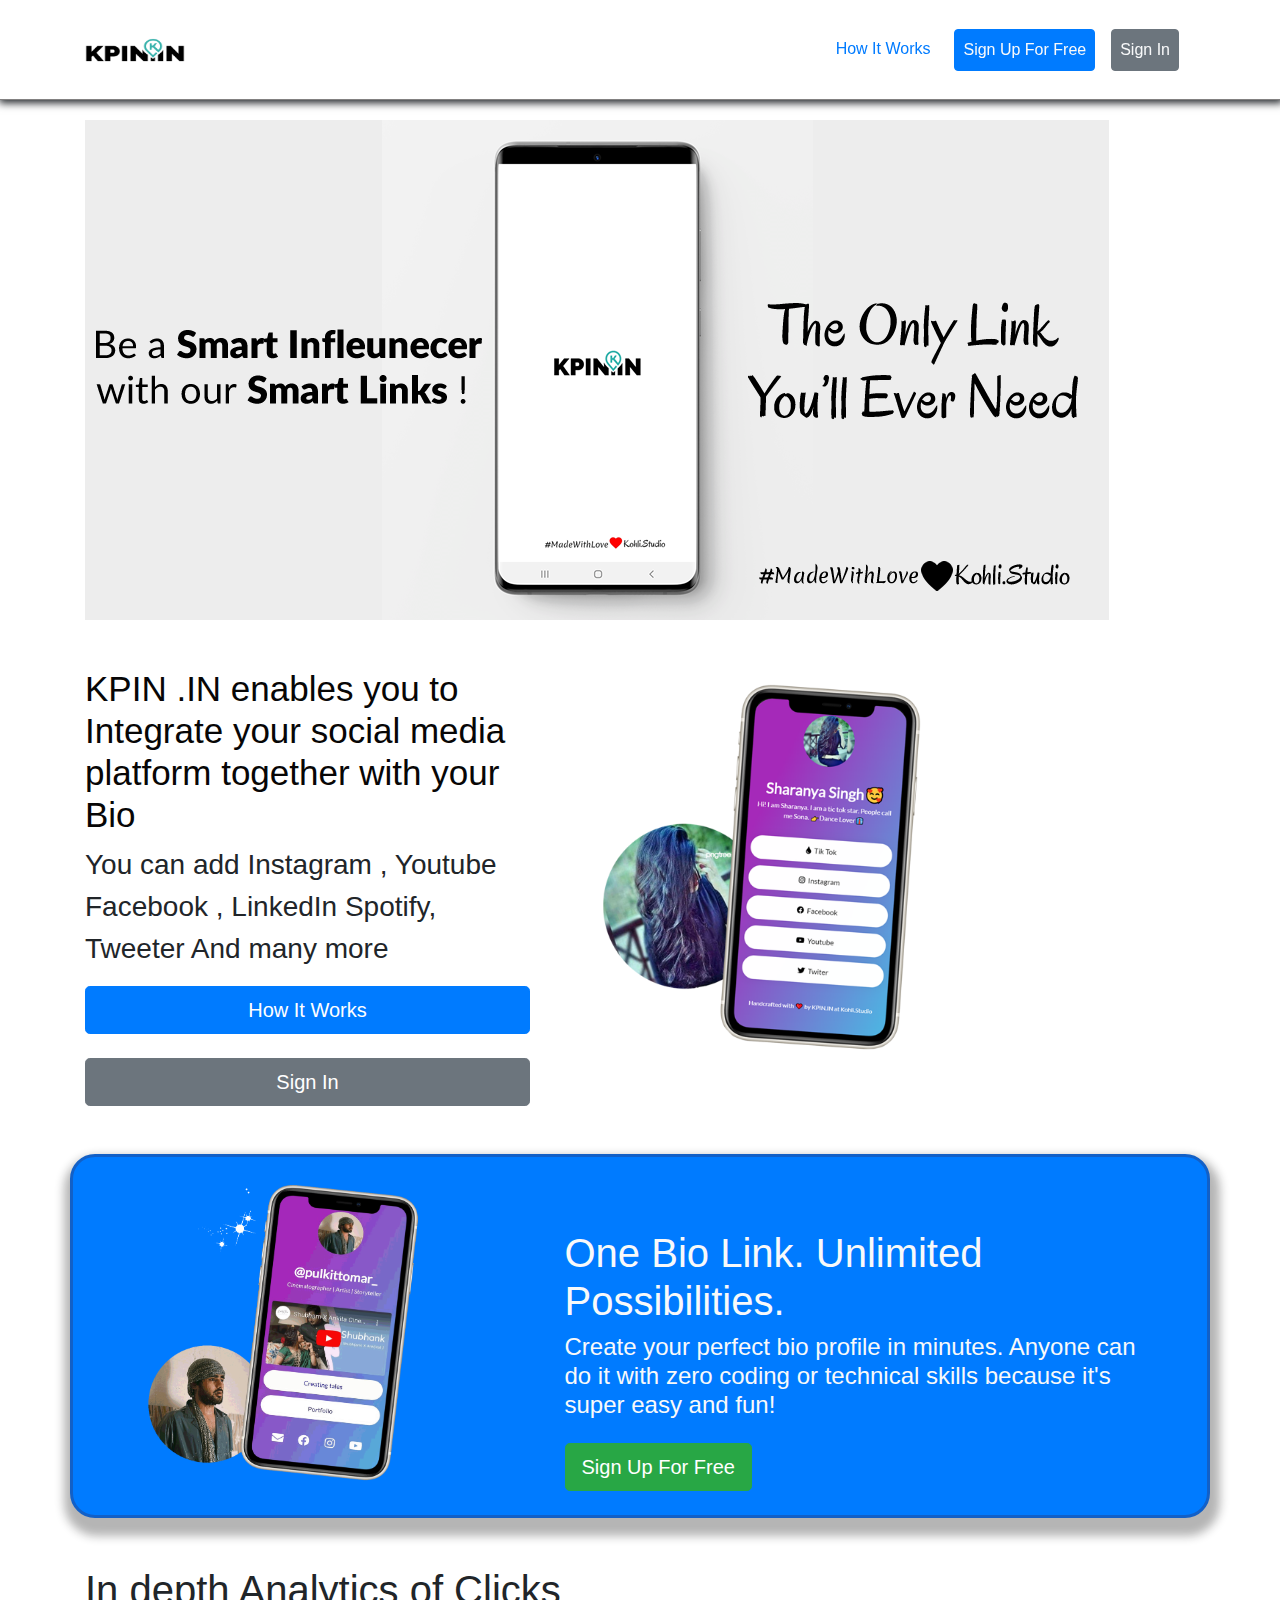
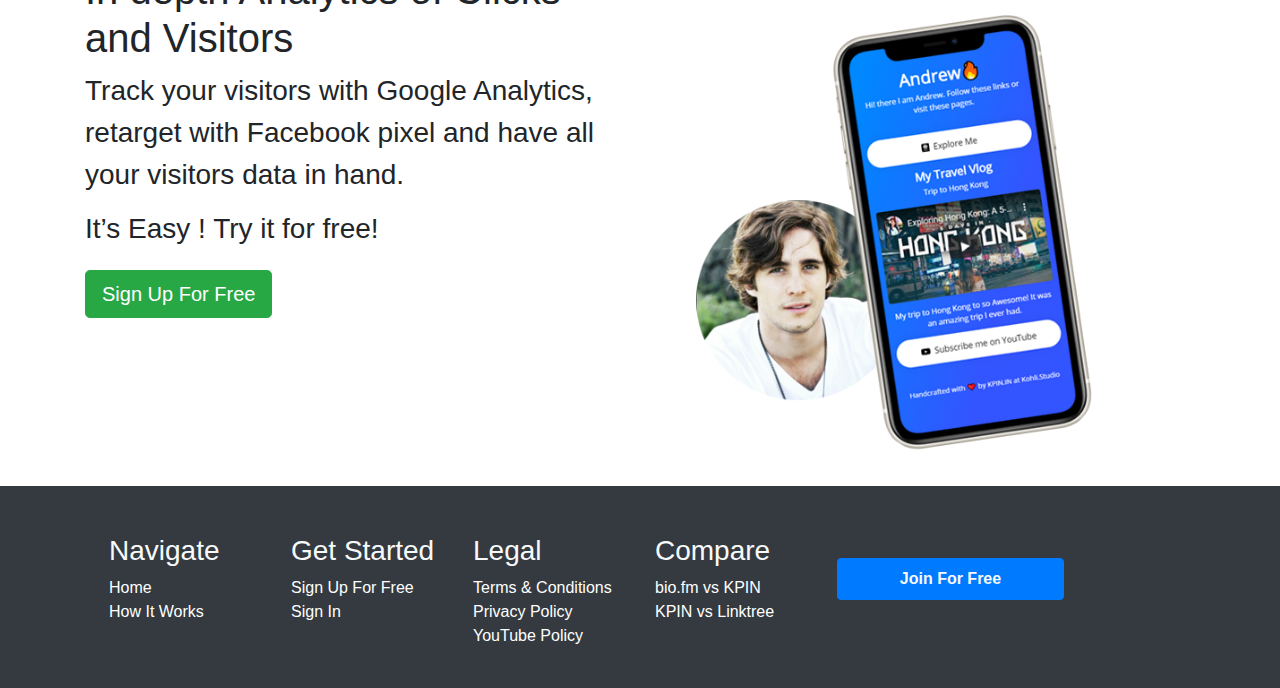
<file: index.html>
<!DOCTYPE html>
<html lang="en">

<head>
  <meta charset="UTF-8">
  <meta name="viewport" content="width=device-width, initial-scale=1.0">
  <link rel="stylesheet" href="https://maxcdn.bootstrapcdn.com/bootstrap/4.0.0/css/bootstrap.min.css"
    integrity="sha384-Gn5384xqQ1aoWXA+058RXPxPg6fy4IWvTNh0E263XmFcJlSAwiGgFAW/dAiS6JXm" crossorigin="anonymous">
  <link rel="stylesheet" href="index.css" />
  <title>Document</title>
</head>

<body>

  <nav class="navbar navbar-expand-lg fixed-top">
    <div class="container">
      <a class="navbar-brand" href="#"><img width="100" height="80" src="images/logo.png"></a>
      <button class="navbar-toggler" type="button" data-toggle="collapse" data-target="#navbarSupportedContent"
        aria-controls="navbarSupportedContent" aria-expanded="false" aria-label="Toggle navigation">
        <span class="navbar-toggler-icon"></span>
      </button>

      <div class="collapse navbar-collapse" id="navbarSupportedContent">
        <ul class="navbar-nav ml-auto">
          <li class="nav-item">
            <a class="nav-link" href="howitworks.html">How It Works</a>
          </li>
          <li class="nav-item active">
            <a class="nav-link btn btn-primary text-light ml-3 mr-3 p-2" href="https://kpin.in/register">Sign Up For Free</a>
          </li>
          <li class="nav-item">
            <a class="nav-link btn btn-secondary  text-light mr-3 p-2" href="https://kpin.in/login">Sign In</a>
          </li>
      </div>
    </div>
  </nav>
  <div class="container">
    <div class="row banner">
      <div class="col-12">
        <img class="img-fluid" src="images/feature.png" alt="" />
      </div>
    </div>
    <div class="row p-6 ">
      <div class="col-12 col-sm-5">
        <h1 class="mt-5" style='color:rgb(7, 6, 6); font-size:35px;'>KPIN .IN enables you to Integrate your social media
          platform together with your Bio
        </h1>
        <p style="font-size: 28px; text-align: left;">
          You can add
          Instagram , Youtube
          Facebook , LinkedIn
          Spotify, Tweeter
          And many more
        </p>
        <button class="btn btn-primary btn-lg col-12">How It Works</button>
        <a href="https://kpin.in/login" class="btn btn-secondary btn-lg col-12 mt-4 mb-5">Sign In</a>
      </div>
      <div class="col-12 col-sm-5 p-3">
        <img class="mt-5" src="images/sharnaya.png" width="100%" alt="">

      </div>
    </div>
    <div class="row bg-primary p-4 hero">
      <div class="col-12 col-sm-5 ">
        <img src="images/banner-image.gif" width="80%" alt="">
      </div>
      <div class="col-12 col-sm-7">
        <h1 class="mt-5 text-light">One Bio Link. Unlimited Possibilities.</h1>
        <h4 class="text-light">Create your perfect bio profile in minutes. 
          Anyone can do it with zero coding or technical skills because it's super easy and fun!
        </h4>
        <button class="btn btn-success btn-lg mt-3">Sign Up For Free</button>
      </div>
    </div>

    <div class="row mt-5">
      <div class="col-12 col-sm-6">
          <h1>In depth Analytics of Clicks and Visitors </h1>
          <p style="font-size: 28px; text-align: left;">
            Track your visitors with Google Analytics, retarget with Facebook pixel and have all your 
            visitors data in hand.
          </p>
          <h3>It’s Easy ! Try it for free!
          </h3>
          <button class="btn btn-success btn-lg mt-3">Sign Up For Free</button>
        </div>
        <div class="col-12 col-sm-6">
            <img class="img-fluid mt-5 mb-4" src="images/andrew.png" alt="">
        </div>
    </div>

  </div>
  <div class="bg-dark pt-4">
    <div class="container">
        <div class="row footer p-4">
          <div class="col-6 col-sm-2 text-light">
            <h3>Navigate</h3>
            <ul class="list-unstyled ">
              <li><a href="index.html">Home</a></li>
              <li><a href="howitworks.html">How It Works</a></li>
            </ul>
          </div>
          <div class="col-6 col-sm-2 text-light">
            <h3>Get Started</h3>
            <ul class="list-unstyled ">
              <li><a href="https://kpin.in/register">Sign Up For Free</a></li>
              <li><a href="https://kpin.in/login">Sign In</a></li>
            </ul>
          </div>
          <div class="col-6 col-sm-2 text-light">
            <h3>Legal</h3>
            <ul class="list-unstyled ">
              <li><a href="tc.html">Terms & Conditions</a></li>
              <li><a href="index.html">Privacy Policy</a></li>
              <li><a href="index.html">YouTube Policy</a></li>
            </ul>
          </div>
          <div class="col-6 col-sm-2 text-light">
            <h3>Compare</h3>
            <ul class="list-unstyled ">
              <li><a href="index.html">bio.fm vs KPIN</a></li>
              <li><a href="index.html">KPIN vs Linktree</a></li>
            </ul>
          </div>
          <div class="col-6 col-sm-3 text-light">
            <a class="nav-link btn btn-primary text-light mt-4 mr-3 p-2" href="https://kpin.in/register"><strong>Join For Free</strong></a>
          </div>
        </div>
    </div>
  </div>


</body>

</html>
</file>
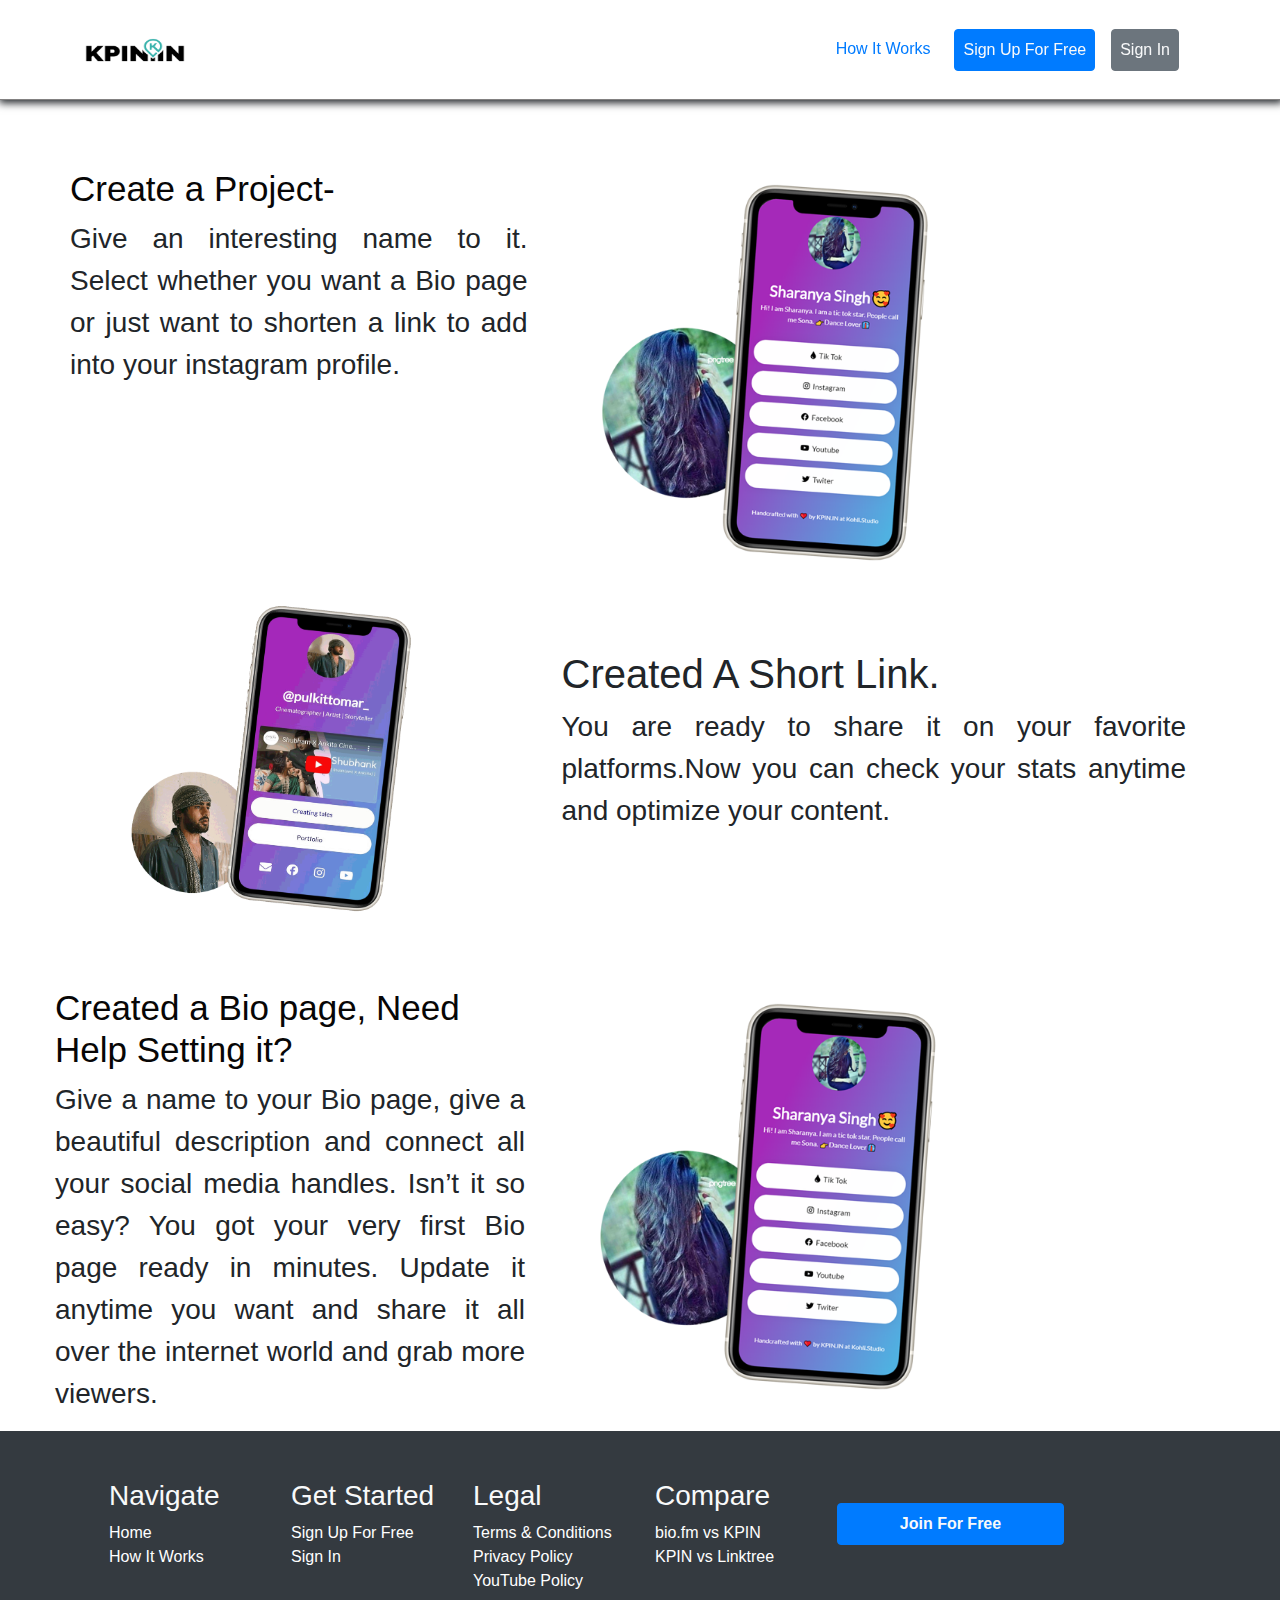
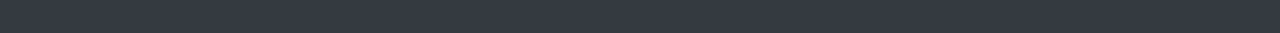
<file: howitworks.html>
<!DOCTYPE html>
<html lang="en">
<head>
    <meta charset="UTF-8">
    <meta name="viewport" content="width=device-width, initial-scale=1.0">
    <link rel="stylesheet" href="https://maxcdn.bootstrapcdn.com/bootstrap/4.0.0/css/bootstrap.min.css"
    integrity="sha384-Gn5384xqQ1aoWXA+058RXPxPg6fy4IWvTNh0E263XmFcJlSAwiGgFAW/dAiS6JXm" crossorigin="anonymous">
  <link rel="stylesheet" href="index.css" />
    <title>Document</title>
</head>
<body>
    <nav class="navbar navbar-expand-lg fixed-top">
        <div class="container">
          <a class="navbar-brand" href="index.html"><img width="100" height="80" src="images/logo.png"></a>
          <button class="navbar-toggler" type="button" data-toggle="collapse" data-target="#navbarSupportedContent"
            aria-controls="navbarSupportedContent" aria-expanded="false" aria-label="Toggle navigation">
            <span class="navbar-toggler-icon"></span>
          </button>
    
          <div class="collapse navbar-collapse" id="navbarSupportedContent">
            <ul class="navbar-nav ml-auto">
              <li class="nav-item">
                <a class="nav-link" href="howitworks.html">How It Works</a>
              </li>
              <li class="nav-item active">
                <a class="nav-link btn btn-primary text-light ml-3 mr-3 p-2" href="https://kpin.in/register">Sign Up For Free</a>
              </li>
              <li class="nav-item">
                <a class="nav-link btn btn-secondary  text-light mr-3 p-2" href="https://kpin.in/login">Sign In</a>
              </li>
          </div>
        </div>
      </nav>

    <div class="container">
        <div class="row">
            <div class="row p-6 banner ">
                <div class="col-12 col-sm-5">
                  <h1 class="mt-5" style='color:rgb(7, 6, 6); font-size:35px;'>Create a Project-   </h1>
                  <p style="font-size: 28px; text-align: justify;">
                    Give an interesting name to it.
                    Select whether you want a Bio page or just want to shorten a link to add into your instagram profile.   
                  </p>
                </div>
                <div class="col-12 col-sm-5 p-3">
                  <img class="mt-5" src="images/sharnaya.png" width="100%" alt="">
                </div>
              </div>
             
              <div class="row p-4">
                <div class="col-12 col-sm-5 ">
                  <img src="images/banner-image.gif" width="80%" alt="">
                </div>
                <div class="col-12 col-sm-7">
                  <h1 class="mt-5 ">Created A Short Link.</h1>
                  <p style="font-size: 28px; text-align: justify;">You are ready to share it on your favorite platforms.Now you can check your stats anytime and optimize your content.
                  </p>
                </div>
              </div>
              <div class="row">
                <div class="row p-6 ">
                    <div class="col-12 col-sm-5">
                      <h1 class="mt-5" style='color:rgb(7, 6, 6); font-size:35px;'>Created a Bio page, Need Help Setting it?
                    </h1>
                      <p style="font-size: 28px; text-align: justify;">
                        Give a name to your Bio page, give a beautiful description and connect all your social media handles.
                        Isn’t it so easy? You got your very first Bio page ready in minutes. Update it anytime you want and share it all over the internet world and grab more viewers.
                    </p>
                    </div>
                    <div class="col-12 col-sm-5 p-3">
                      <img class="mt-5" src="images/sharnaya.png" width="100%" alt="">
                    </div>
                  </div>  

        </div>

    </div>
    </div>
    <div class="bg-dark pt-4">
        <div class="container">
            <div class="row footer p-4">
              <div class="col-6 col-sm-2 text-light">
                <h3>Navigate</h3>
                <ul class="list-unstyled ">
                  <li><a href="index.html">Home</a></li>
                  <li><a href="howitworks.html">How It Works</a></li>
                </ul>
              </div>
              <div class="col-6 col-sm-2 text-light">
                <h3>Get Started</h3>
                <ul class="list-unstyled ">
                  <li><a href="https://kpin.in/register">Sign Up For Free</a></li>
                  <li><a href="https://kpin.in/login">Sign In</a></li>
                </ul>
              </div>
              <div class="col-6 col-sm-2 text-light">
                <h3>Legal</h3>
                <ul class="list-unstyled ">
                  <li><a href="tc.html">Terms & Conditions</a></li>
                  <li><a href="index.html">Privacy Policy</a></li>
                  <li><a href="index.html">YouTube Policy</a></li>
                </ul>
              </div>
              <div class="col-6 col-sm-2 text-light">
                <h3>Compare</h3>
                <ul class="list-unstyled ">
                  <li><a href="index.html">bio.fm vs KPIN</a></li>
                  <li><a href="index.html">KPIN vs Linktree</a></li>
                </ul>
              </div>
              <div class="col-6 col-sm-3 text-light">
                <a class="nav-link btn btn-primary text-light mt-4 mr-3 p-2" href="https://kpin.in/register"><strong>Join For Free</strong></a>
              </div>
            </div>
        </div>
      </div>
    
</body>
</html>
</file>
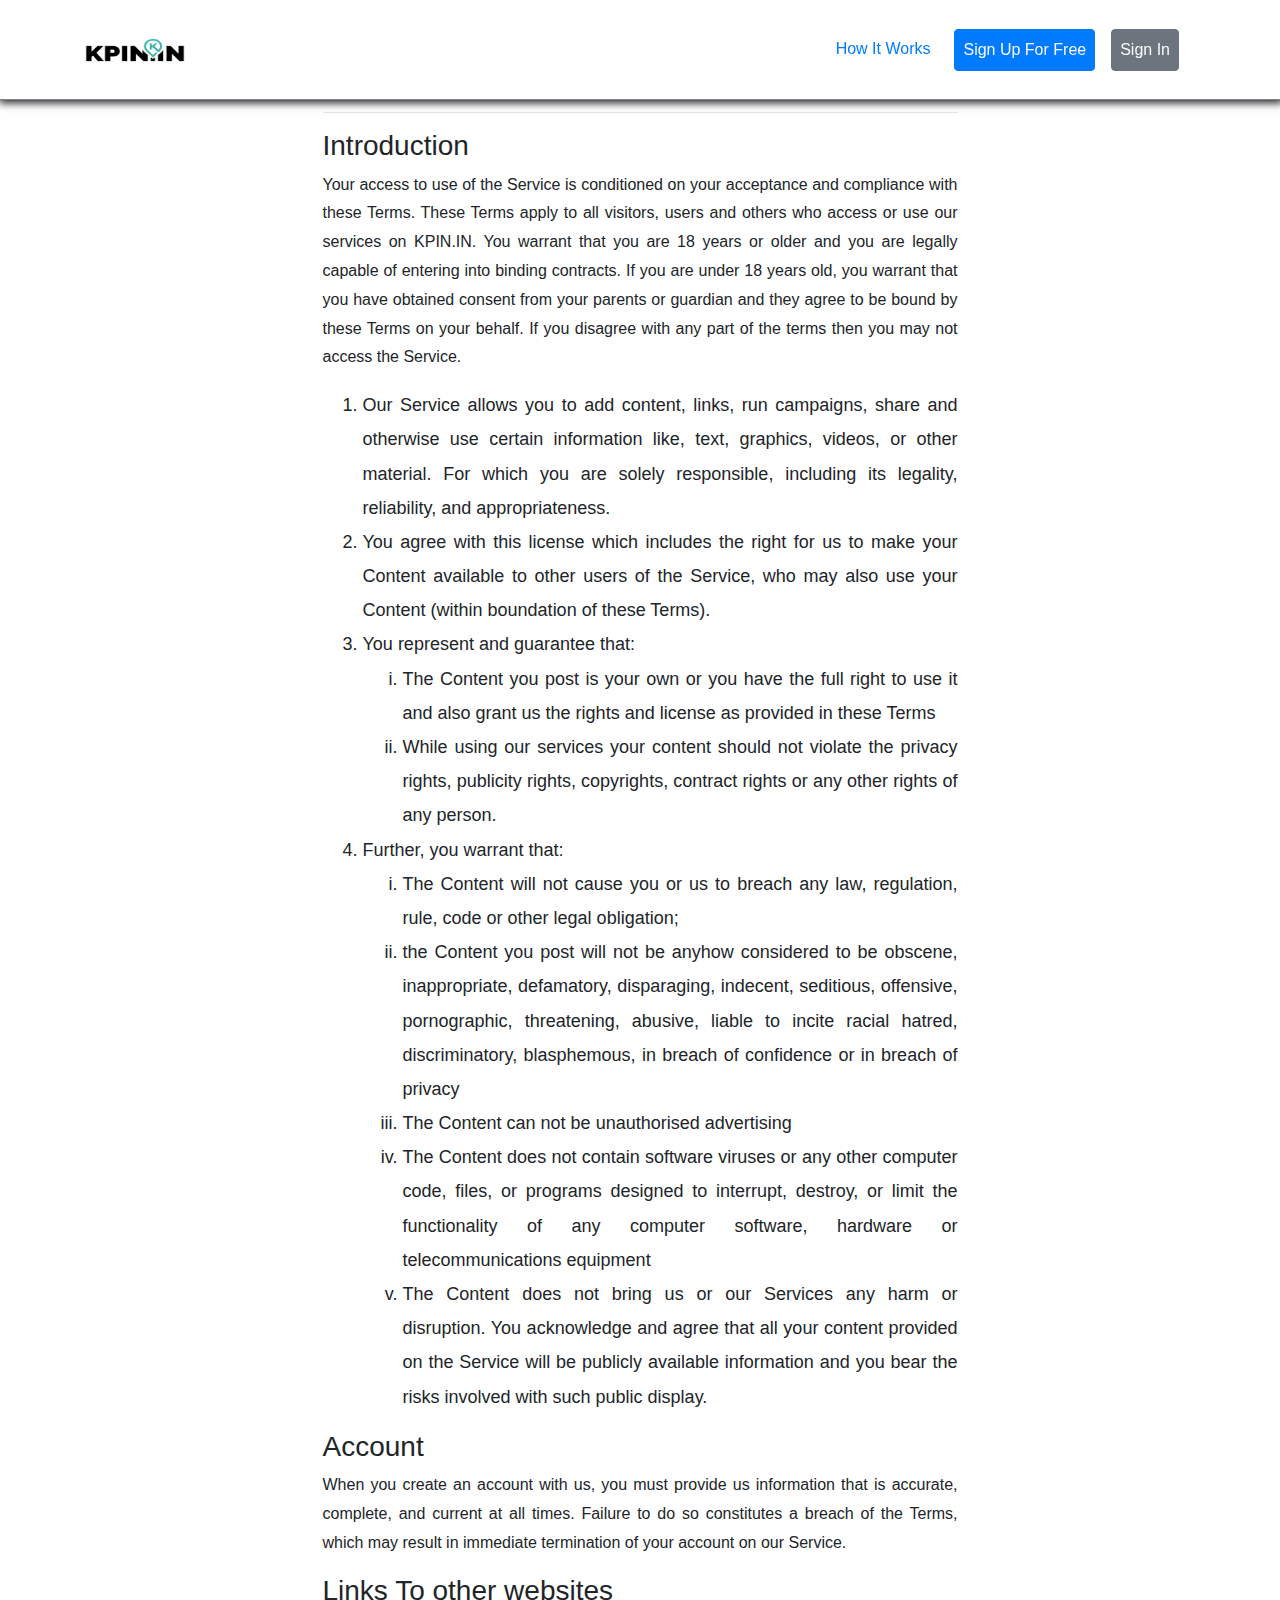
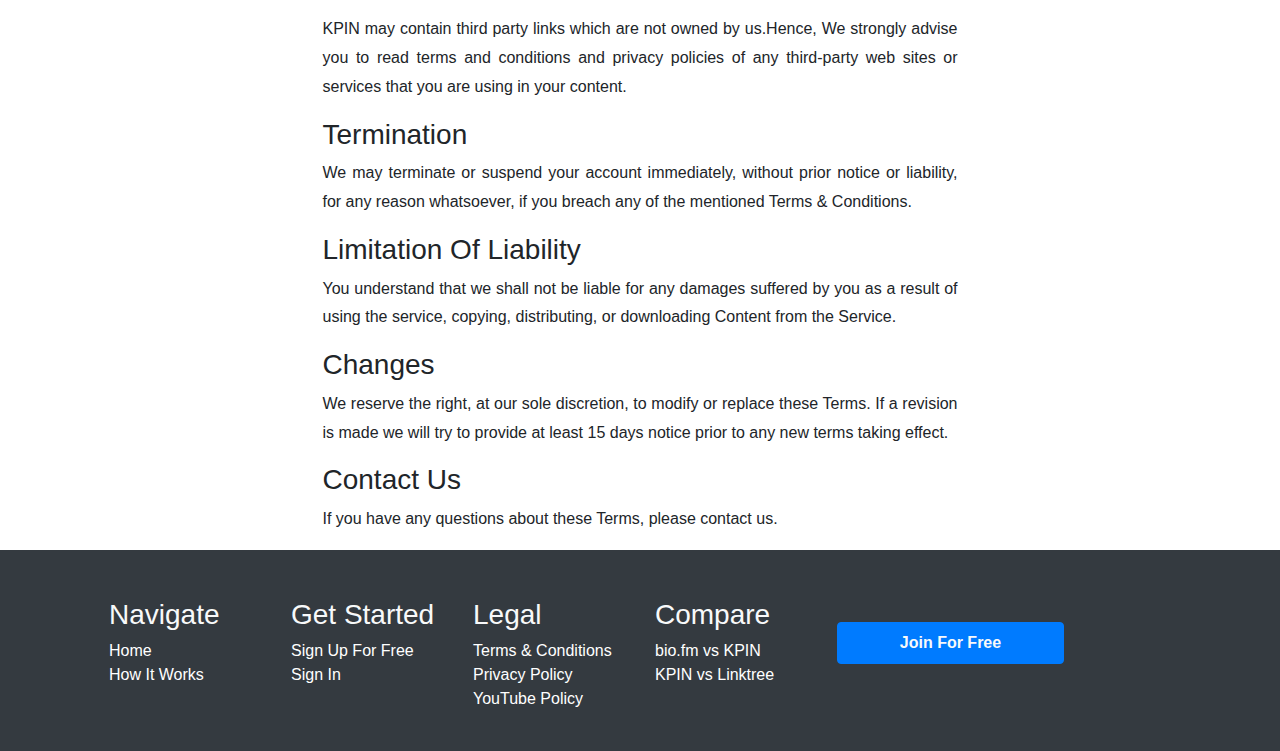
<file: tc.html>
<!DOCTYPE html>
<html lang="en">
<head>
    <meta charset="UTF-8">
    <meta name="viewport" content="width=device-width, initial-scale=1.0">
    <link rel="stylesheet" href="https://maxcdn.bootstrapcdn.com/bootstrap/4.0.0/css/bootstrap.min.css"
    integrity="sha384-Gn5384xqQ1aoWXA+058RXPxPg6fy4IWvTNh0E263XmFcJlSAwiGgFAW/dAiS6JXm" crossorigin="anonymous">
    <link rel="stylesheet" href="index.css" />
    <title>Document</title>
</head>
<body>
    <nav class="navbar navbar-expand-lg fixed-top">
        <div class="container">
          <a class="navbar-brand" href="#"><img width="100" height="80" src="images/logo.png"></a>
          <button class="navbar-toggler" type="button" data-toggle="collapse" data-target="#navbarSupportedContent"
            aria-controls="navbarSupportedContent" aria-expanded="false" aria-label="Toggle navigation">
            <span class="navbar-toggler-icon"></span>
          </button>
    
          <div class="collapse navbar-collapse" id="navbarSupportedContent">
            <ul class="navbar-nav ml-auto">
              <li class="nav-item">
                <a class="nav-link" href="howitworks.html">How It Works</a>
              </li>
              <li class="nav-item active">
                <a class="nav-link btn btn-primary text-light ml-3 mr-3 p-2" href="https://kpin.in/register">Sign Up For Free</a>
              </li>
              <li class="nav-item">
                <a class="nav-link btn btn-secondary  text-light mr-3 p-2" href="https://kpin.in/login">Sign In</a>
              </li>
          </div>
        </div>
      </nav>
    <div class="container">
        <div class="row">
            <div class="col-12 col-sm-7 mx-auto tc">
                <h1 class="mt-5">Terms & Conditions</h1>
                <hr>
                <h3>Introduction</h3>
                <p class="">Your access to use  of the Service is conditioned on your acceptance and compliance with these 
                    Terms. These Terms apply to all visitors, users and others who access or use our services on 
                    KPIN.IN. You warrant that you are 18 years or older and you are legally capable of entering 
                    into binding contracts. If you are under 18 years old, you warrant that you have obtained 
                    consent from your parents or guardian and they agree to be bound by these Terms on your behalf.
                     If you disagree with any part of the terms then you may not access the Service.
                </p>
                <ol>
                    <li>Our Service allows you to add content, links, run campaigns, share and otherwise use certain information like, text, graphics, videos, or other material. For which you are solely responsible, including its legality, reliability, and appropriateness.
                    </li>
                    <li>You agree with this license which includes the right for us to make your Content available to other users of the Service, who may also use your Content (within boundation of these Terms).
                    </li>
                    <li>You represent and guarantee that: 
                        <ol type="i">
                            <li> The Content you post is your own or you have the full right to use it and also grant us the rights and license as provided in these Terms</li>
                            <li>While using our services your content should not violate the privacy rights, publicity rights, copyrights, contract rights or any other rights of any person.</li>
                        </ol>
                        
                    </li>
                    <li>Further, you warrant that:
                        <ol type="i">
                            <li>The Content will not cause you or us to breach any law, regulation, rule, code or other legal obligation; 
                            </li>
                            <li>the Content you post will not be anyhow considered to be obscene, inappropriate, defamatory, disparaging, indecent, seditious, offensive, pornographic, threatening, abusive, liable to incite racial hatred, discriminatory, blasphemous, in breach of confidence or in breach of privacy
                            </li>
                            <li>The Content can not be unauthorised advertising 
                            </li>
                            <li>The Content does not contain software viruses or any other computer code, files, or programs designed to interrupt, destroy, or limit the functionality of any computer software, hardware or telecommunications equipment
                            </li>
                            <li>The Content does not bring us or our Services any harm or  disruption.
                                You acknowledge and agree that all your content  provided on the Service will be publicly available information and you bear the risks involved with such public display.
                                </li>
                        </ol> 
                    </li>
                </ol>

                <h3>Account </h3>
                <p>When you create an account with us, you must provide us information that is accurate, complete, and current at all times. Failure to do so constitutes a breach of the Terms, which may result in immediate termination of your account on our Service.
                </p>
                <h3>Links To other websites
                </h3>
                <p>KPIN may contain third party links which are not owned by us.Hence,  We strongly advise you to read terms and conditions and privacy policies of any third-party web sites or services that you are using in your content.
                </p>
                <h3>Termination
                </h3>
                <p>We may terminate or suspend your account immediately, without prior notice or liability, for any reason whatsoever, if you breach any of the mentioned Terms & Conditions.
                </p>
                <h3>Limitation Of Liability
                </h3>
                <p>You understand that we shall not be liable for any damages suffered by you as a result of using the service, copying, distributing, or downloading Content from the Service.
                </p>
                <h3>Changes
                </h3>
                <p>We reserve the right, at our sole discretion, to modify or replace these Terms. If a revision is made we will try to provide at least 15 days notice prior to any new terms taking effect.
                </p>
                <h3>Contact Us
                </h3>
                <p>If you have any questions about these Terms, please contact us.
                </p>
            </div>
        </div>
    </div>
    <div class="bg-dark pt-4">
        <div class="container">
            <div class="row footer p-4">
              <div class="col-6 col-sm-2 text-light">
                <h3>Navigate</h3>
                <ul class="list-unstyled ">
                  <li><a href="index.html">Home</a></li>
                  <li><a href="howitworks.html">How It Works</a></li>
                </ul>
              </div>
              <div class="col-6 col-sm-2 text-light">
                <h3>Get Started</h3>
                <ul class="list-unstyled ">
                  <li><a href="https://kpin.in/register">Sign Up For Free</a></li>
                  <li><a href="https://kpin.in/login">Sign In</a></li>
                </ul>
              </div>
              <div class="col-6 col-sm-2 text-light">
                <h3>Legal</h3>
                <ul class="list-unstyled ">
                  <li><a href="tc.html">Terms & Conditions</a></li>
                  <li><a href="index.html">Privacy Policy</a></li>
                  <li><a href="index.html">YouTube Policy</a></li>
                </ul>
              </div>
              <div class="col-6 col-sm-2 text-light">
                <h3>Compare</h3>
                <ul class="list-unstyled ">
                  <li><a href="index.html">bio.fm vs KPIN</a></li>
                  <li><a href="index.html">KPIN vs Linktree</a></li>
                </ul>
              </div>
              <div class="col-6 col-sm-3 text-light">
                <a class="nav-link btn btn-primary text-light mt-4 mr-3 p-2" href="https://kpin.in/register"><strong>Join For Free</strong></a>
              </div>
            </div>
        </div>
      </div>
</body>
</html>
</file>
<file: index.css>
.h1{
    font-size: 55px;
    color:rgb(168, 16, 16);
}
.hero{
    
    border:3px solid rgb(18, 96, 199);
    border-radius: 25px;
    box-shadow: 2px 10px 10px 8px #14131350;
}
.navbar{
   border-bottom:0.1px solid rgba(29, 26, 26, 0.548);
   height:100px;
   background-color: white;
    box-shadow:1px 1px 8px 2px ;

}
.banner{
    margin-top:120px ;
}
.footer a{
    text-decoration: none;
    color:white;

}
.tc{
    line-height: 1.8;
    
}
.tc p{
    font-family: 'Lucida Sans', 'Lucida Sans Regular', 'Lucida Grande', 'Lucida Sans Unicode', Geneva, Verdana, sans-serif;
    text-align: justify;
}
.tc li{
    line-height: 1.9;
    font-size: 18px;
    text-align: justify;
}
</file>
